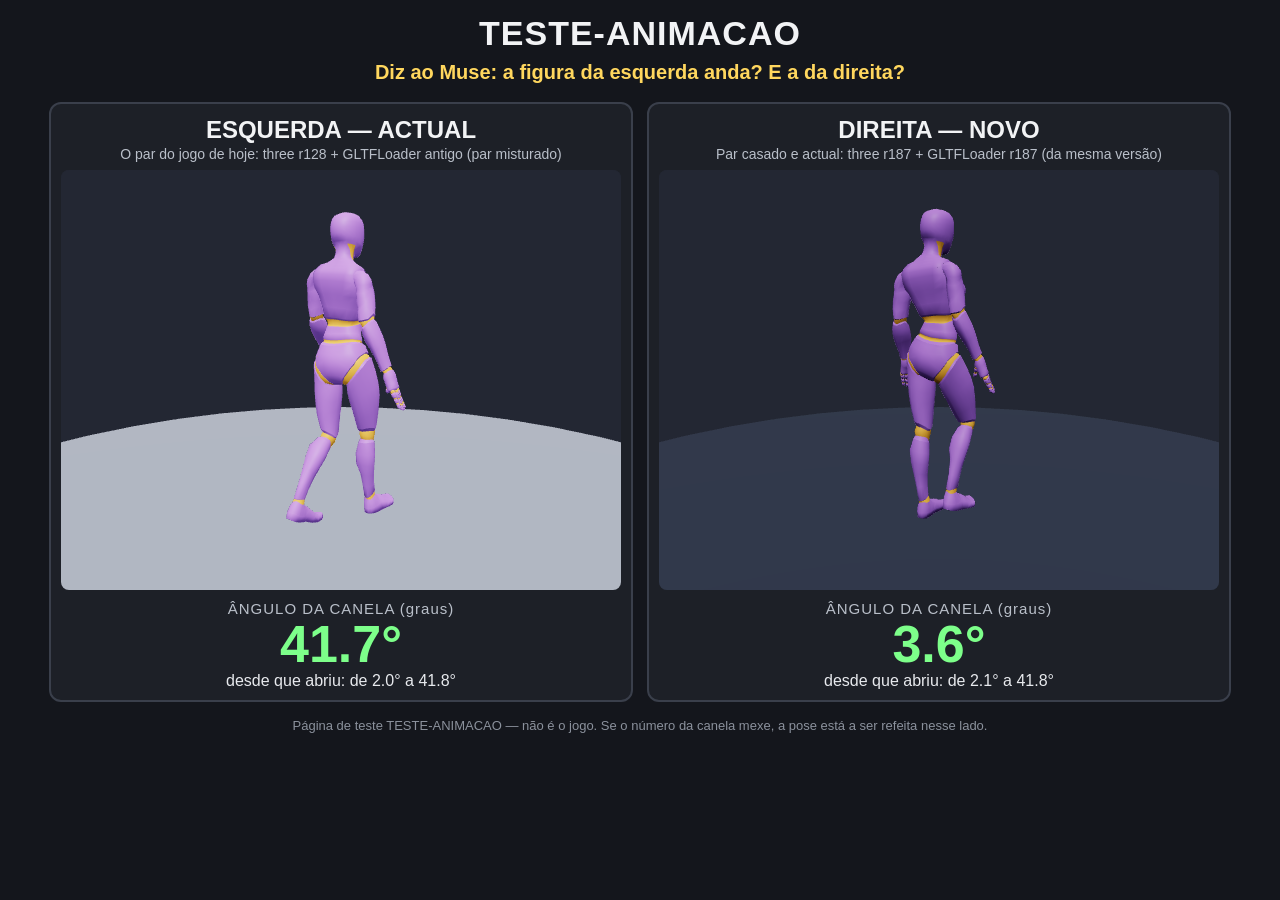
<file: teste-animacao/index.html>
<!DOCTYPE html>
<html lang="pt">
<head>
<meta charset="utf-8">
<meta name="viewport" content="width=device-width, initial-scale=1">
<title>TESTE-ANIMACAO</title>
<link rel="icon" href="data:,">
<style>
  html,body{margin:0;padding:0;background:#14161c;color:#f2f3f5;font-family:Arial,Helvetica,sans-serif}
  header{padding:14px 12px 4px;text-align:center}
  h1{margin:0;font-size:34px;letter-spacing:1px}
  .instrucao{font-size:20px;margin:8px 0 2px;color:#ffd75e;font-weight:bold}
  .paineis{display:flex;flex-wrap:wrap;gap:14px;justify-content:center;padding:12px}
  .painel{flex:1 1 340px;max-width:560px;background:#1d2027;border:2px solid #3a3f4b;border-radius:12px;padding:10px}
  .painel h2{margin:2px 0;font-size:24px;text-align:center}
  .par{margin:0 0 8px;text-align:center;font-size:14px;color:#b9bfc9}
  .ecra{width:100%;aspect-ratio:4/3;background:#232733;border-radius:8px;overflow:hidden}
  .ecra canvas{display:block;width:100%;height:100%}
  .contador{margin-top:10px;text-align:center}
  .contador .rotulo{font-size:15px;color:#b9bfc9;letter-spacing:1px}
  .contador .valor{font-size:52px;font-weight:bold;line-height:1.05;color:#7dff8a}
  .contador .gama{font-size:16px;color:#e8eaee}
  .erro{color:#ff7d7d !important}
  footer{padding:4px 12px 16px;text-align:center;font-size:13px;color:#8b919c}
</style>
</head>
<body>
<header>
  <h1>TESTE-ANIMACAO</h1>
  <p class="instrucao">Diz ao Muse: a figura da esquerda anda? E a da direita?</p>
</header>

<div class="paineis">
  <section class="painel" id="painelA">
    <h2>ESQUERDA — ACTUAL</h2>
    <p class="par">O par do jogo de hoje: three r128 + GLTFLoader antigo (par misturado)</p>
    <div class="ecra" id="ecraA"></div>
    <div class="contador">
      <div class="rotulo">ÂNGULO DA CANELA (graus)</div>
      <div class="valor" id="valorA">…</div>
      <div class="gama" id="gamaA">a carregar…</div>
    </div>
  </section>

  <section class="painel" id="painelB">
    <h2>DIREITA — NOVO</h2>
    <p class="par">Par casado e actual: three r187 + GLTFLoader r187 (da mesma versão)</p>
    <div class="ecra" id="ecraB"></div>
    <div class="contador">
      <div class="rotulo">ÂNGULO DA CANELA (graus)</div>
      <div class="valor" id="valorB">…</div>
      <div class="gama" id="gamaB">a carregar…</div>
    </div>
  </section>
</div>

<footer>Página de teste TESTE-ANIMACAO — não é o jogo. Se o número da canela mexe, a pose está a ser refeita nesse lado.</footer>

<script src="actual/three.min.js"></script>
<script src="actual/GLTFLoader.js"></script>
<script>
/* ============ PAINEL A — par exacto do jogo vivo (three r128) ============ */
(function () {
  var T = window.THREE;
  var saida = { pronto: false, erro: null, angulo: null, min: null, max: null };
  window.__testeA = saida;
  var valorEl = document.getElementById('valorA'), gamaEl = document.getElementById('gamaA');
  function falha(msg) {
    saida.erro = msg; valorEl.textContent = 'ERRO'; valorEl.classList.add('erro');
    gamaEl.textContent = msg; gamaEl.classList.add('erro');
  }
  try {
    var ecra = document.getElementById('ecraA');
    var renderer = new T.WebGLRenderer({ antialias: true });
    renderer.setPixelRatio(Math.min(window.devicePixelRatio || 1, 2));
    renderer.setSize(ecra.clientWidth, ecra.clientHeight);
    renderer.outputEncoding = T.sRGBEncoding;
    renderer.toneMapping = T.ACESFilmicToneMapping;
    renderer.toneMappingExposure = 0.92;
    ecra.appendChild(renderer.domElement);
    var cena = new T.Scene();
    cena.background = new T.Color(0x232733);
    var cam = new T.PerspectiveCamera(45, ecra.clientWidth / ecra.clientHeight, 0.1, 50);
    cam.position.set(1.7, 1.35, 2.3); cam.lookAt(0, 0.85, 0);
    cena.add(new T.HemisphereLight(0xffffff, 0x333344, 0.9));
    var sol = new T.DirectionalLight(0xffffff, 0.9); sol.position.set(2, 4, 3); cena.add(sol);
    var chao = new T.Mesh(new T.CircleGeometry(3, 40), new T.MeshStandardMaterial({ color: 0x3d4454 }));
    chao.rotation.x = -Math.PI / 2; cena.add(chao);

    new T.GLTFLoader().load('modelos/manequim-f-roxa.glb', function (gltf) {
      cena.add(gltf.scene);
      var ossos = {};
      gltf.scene.traverse(function (o) { if (o.isBone) ossos[o.name] = o; });
      function acha(nome) {
        var alvo = nome.replace(/[^a-z0-9]/gi, '').toLowerCase();
        for (var k in ossos) if (k.replace(/[^a-z0-9]/gi, '').toLowerCase() === alvo) return ossos[k];
        return null;
      }
      var canela = acha('shin.L'), pe = acha('foot.L');
      if (!canela || !pe) { falha('ossos da perna não encontrados'); return; }
      var mixer = new T.AnimationMixer(gltf.scene);
      var clipe = T.AnimationClip.findByName(gltf.animations, 'andar_v3_fase2');
      if (!clipe) { falha('clipe andar_v3_fase2 em falta'); return; }
      mixer.clipAction(clipe).play();
      saida.pronto = true;
      var relogio = new T.Clock();
      var vC = new T.Vector3(), vP = new T.Vector3(), baixo = new T.Vector3(0, -1, 0);
      (function ciclo() {
        requestAnimationFrame(ciclo);
        mixer.update(relogio.getDelta());
        canela.getWorldPosition(vC); pe.getWorldPosition(vP);
        var ang = vP.sub(vC).angleTo(baixo) * 180 / Math.PI;
        saida.angulo = ang;
        if (saida.min === null || ang < saida.min) saida.min = ang;
        if (saida.max === null || ang > saida.max) saida.max = ang;
        valorEl.textContent = ang.toFixed(1) + '°';
        gamaEl.textContent = 'desde que abriu: de ' + saida.min.toFixed(1) + '° a ' + saida.max.toFixed(1) + '°';
        renderer.render(cena, cam);
      })();
    }, undefined, function (e) { falha('erro a carregar a figura: ' + (e && e.message || e)); });
  } catch (e) { falha('erro: ' + (e && e.message || e)); }
})();
</script>

<script type="importmap">
{ "imports": {
  "three": "./novo/three.module.js",
  "three/addons/": "./novo/addons/"
} }
</script>
<script type="module">
/* ============ PAINEL B — par casado three r187 ============ */
import * as THREE from 'three';
import { GLTFLoader } from 'three/addons/loaders/GLTFLoader.js';
(function () {
  var saida = { pronto: false, erro: null, angulo: null, min: null, max: null };
  window.__testeB = saida;
  var valorEl = document.getElementById('valorB'), gamaEl = document.getElementById('gamaB');
  function falha(msg) {
    saida.erro = msg; valorEl.textContent = 'ERRO'; valorEl.classList.add('erro');
    gamaEl.textContent = msg; gamaEl.classList.add('erro');
  }
  try {
    var ecra = document.getElementById('ecraB');
    var renderer = new THREE.WebGLRenderer({ antialias: true });
    renderer.setPixelRatio(Math.min(window.devicePixelRatio || 1, 2));
    renderer.setSize(ecra.clientWidth, ecra.clientHeight);
    renderer.toneMapping = THREE.ACESFilmicToneMapping;
    renderer.toneMappingExposure = 0.92;
    ecra.appendChild(renderer.domElement);
    var cena = new THREE.Scene();
    cena.background = new THREE.Color(0x232733);
    var cam = new THREE.PerspectiveCamera(45, ecra.clientWidth / ecra.clientHeight, 0.1, 50);
    cam.position.set(1.7, 1.35, 2.3); cam.lookAt(0, 0.85, 0);
    cena.add(new THREE.HemisphereLight(0xffffff, 0x333344, 1.7));
    var sol = new THREE.DirectionalLight(0xffffff, 1.9); sol.position.set(2, 4, 3); cena.add(sol);
    var chao = new THREE.Mesh(new THREE.CircleGeometry(3, 40), new THREE.MeshStandardMaterial({ color: 0x3d4454 }));
    chao.rotation.x = -Math.PI / 2; cena.add(chao);

    new GLTFLoader().load('modelos/manequim-f-roxa.glb', function (gltf) {
      cena.add(gltf.scene);
      var ossos = {};
      gltf.scene.traverse(function (o) { if (o.isBone) ossos[o.name] = o; });
      function acha(nome) {
        var alvo = nome.replace(/[^a-z0-9]/gi, '').toLowerCase();
        for (var k in ossos) if (k.replace(/[^a-z0-9]/gi, '').toLowerCase() === alvo) return ossos[k];
        return null;
      }
      var canela = acha('shin.L'), pe = acha('foot.L');
      if (!canela || !pe) { falha('ossos da perna não encontrados'); return; }
      var mixer = new THREE.AnimationMixer(gltf.scene);
      var clipe = THREE.AnimationClip.findByName(gltf.animations, 'andar_v3_fase2');
      if (!clipe) { falha('clipe andar_v3_fase2 em falta'); return; }
      mixer.clipAction(clipe).play();
      saida.pronto = true;
      var relogio = new THREE.Clock();
      var vC = new THREE.Vector3(), vP = new THREE.Vector3(), baixo = new THREE.Vector3(0, -1, 0);
      (function ciclo() {
        requestAnimationFrame(ciclo);
        mixer.update(relogio.getDelta());
        canela.getWorldPosition(vC); pe.getWorldPosition(vP);
        var ang = vP.sub(vC).angleTo(baixo) * 180 / Math.PI;
        saida.angulo = ang;
        if (saida.min === null || ang < saida.min) saida.min = ang;
        if (saida.max === null || ang > saida.max) saida.max = ang;
        valorEl.textContent = ang.toFixed(1) + '°';
        gamaEl.textContent = 'desde que abriu: de ' + saida.min.toFixed(1) + '° a ' + saida.max.toFixed(1) + '°';
        renderer.render(cena, cam);
      })();
    }, undefined, function (e) { falha('erro a carregar a figura: ' + (e && e.message || e)); });
  } catch (e) { falha('erro: ' + (e && e.message || e)); }
})();
</script>
</body>
</html>
</file>
